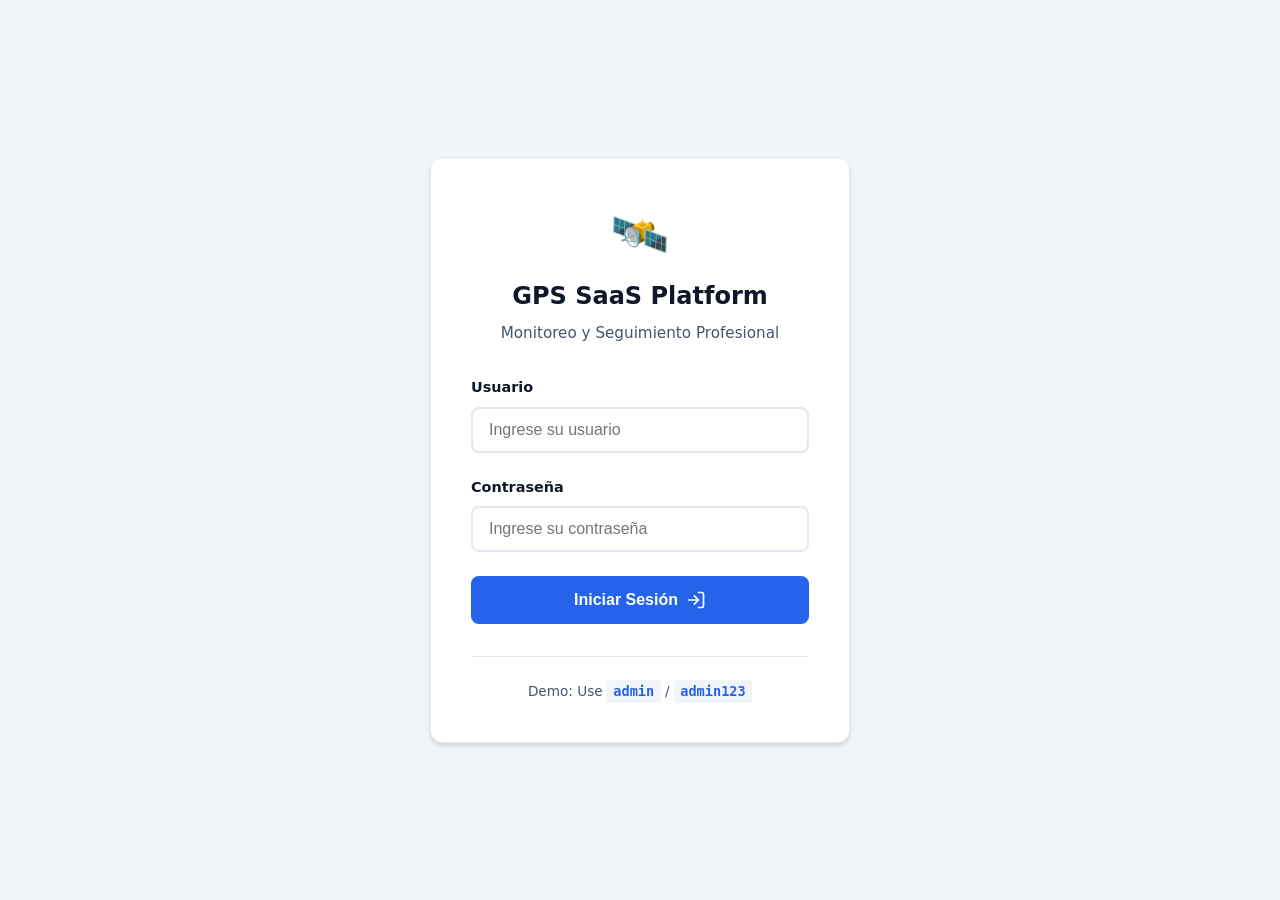
<file: platform/index.html>
<!DOCTYPE html>
<html lang="es">
<head>
    <meta charset="UTF-8">
    <meta name="viewport" content="width=device-width, initial-scale=1.0">
    <title>GPS SaaS - Inicio de Sesión</title>
    <style>
        :root {
            --primary: #2563eb;
            --primary-dark: #1d4ed8;
            --secondary: #64748b;
            --success: #10b981;
            --danger: #ef4444;
            --warning: #f59e0b;
            --background: #f1f5f9;
            --surface: #ffffff;
            --text-primary: #0f172a;
            --text-secondary: #475569;
            --border: #e2e8f0;
            --focus-ring: rgba(37, 99, 235, 0.5);
        }

        @media (prefers-color-scheme: dark) {
            :root {
                --background: #0f172a;
                --surface: #1e293b;
                --text-primary: #f8fafc;
                --text-secondary: #94a3b8;
                --border: #334155;
            }
        }

        * {
            box-sizing: border-box;
            margin: 0;
            padding: 0;
        }

        body {
            font-family: 'Segoe UI', system-ui, -apple-system, sans-serif;
            background-color: var(--background);
            color: var(--text-primary);
            display: flex;
            justify-content: center;
            align-items: center;
            min-height: 100vh;
            line-height: 1.5;
        }

        .login-container {
            background: var(--surface);
            padding: 2.5rem;
            border-radius: 12px;
            box-shadow: 0 4px 6px -1px rgba(0, 0, 0, 0.1), 0 2px 4px -1px rgba(0, 0, 0, 0.06);
            width: 100%;
            max-width: 420px;
            border: 1px solid var(--border);
        }

        .logo-area {
            text-align: center;
            margin-bottom: 2rem;
        }

        .logo-icon {
            font-size: 3rem;
            color: var(--primary);
            margin-bottom: 0.5rem;
            display: inline-block;
        }

        h1 {
            font-size: 1.5rem;
            font-weight: 700;
            color: var(--text-primary);
            margin-bottom: 0.5rem;
        }

        p.subtitle {
            color: var(--text-secondary);
            font-size: 0.95rem;
        }

        .form-group {
            margin-bottom: 1.5rem;
        }

        label {
            display: block;
            margin-bottom: 0.5rem;
            font-weight: 600;
            color: var(--text-primary);
            font-size: 0.9rem;
        }

        input[type="text"],
        input[type="password"] {
            width: 100%;
            padding: 0.75rem 1rem;
            border: 2px solid var(--border);
            border-radius: 8px;
            font-size: 1rem;
            background-color: var(--surface);
            color: var(--text-primary);
            transition: all 0.2s ease;
        }

        input[type="text"]:focus,
        input[type="password"]:focus {
            outline: none;
            border-color: var(--primary);
            box-shadow: 0 0 0 3px var(--focus-ring);
        }

        .btn-login {
            width: 100%;
            padding: 0.875rem;
            background-color: var(--primary);
            color: white;
            border: none;
            border-radius: 8px;
            font-size: 1rem;
            font-weight: 600;
            cursor: pointer;
            transition: background-color 0.2s, transform 0.1s;
            display: flex;
            justify-content: center;
            align-items: center;
            gap: 0.5rem;
        }

        .btn-login:hover {
            background-color: var(--primary-dark);
        }

        .btn-login:focus {
            outline: none;
            box-shadow: 0 0 0 3px var(--focus-ring);
        }

        .btn-login:active {
            transform: scale(0.98);
        }

        .error-message {
            background-color: #fef2f2;
            color: var(--danger);
            padding: 0.75rem;
            border-radius: 6px;
            margin-bottom: 1.5rem;
            font-size: 0.9rem;
            border: 1px solid #fee2e2;
            display: none;
        }

        .demo-credentials {
            margin-top: 2rem;
            padding-top: 1.5rem;
            border-top: 1px solid var(--border);
            font-size: 0.85rem;
            color: var(--text-secondary);
            text-align: center;
        }

        .demo-credentials code {
            background: var(--background);
            padding: 0.2rem 0.4rem;
            border-radius: 4px;
            color: var(--primary);
            font-weight: 600;
        }

        /* Accesibilidad */
        @media (prefers-reduced-motion: reduce) {
            * {
                transition: none !important;
                animation: none !important;
            }
        }
    </style>
</head>
<body>
    <main class="login-container" role="main">
        <div class="logo-area">
            <span class="logo-icon" aria-hidden="true">🛰️</span>
            <h1>GPS SaaS Platform</h1>
            <p class="subtitle">Monitoreo y Seguimiento Profesional</p>
        </div>

        <div id="error-msg" class="error-message" role="alert" aria-live="polite">
            Usuario o contraseña incorrectos.
        </div>

        <form id="login-form" novalidate>
            <div class="form-group">
                <label for="username">Usuario</label>
                <input 
                    type="text" 
                    id="username" 
                    name="username" 
                    required 
                    autocomplete="username"
                    aria-required="true"
                    placeholder="Ingrese su usuario"
                >
            </div>

            <div class="form-group">
                <label for="password">Contraseña</label>
                <input 
                    type="password" 
                    id="password" 
                    name="password" 
                    required 
                    autocomplete="current-password"
                    aria-required="true"
                    placeholder="Ingrese su contraseña"
                >
            </div>

            <button type="submit" class="btn-login">
                <span>Iniciar Sesión</span>
                <svg width="20" height="20" viewBox="0 0 24 24" fill="none" stroke="currentColor" stroke-width="2" stroke-linecap="round" stroke-linejoin="round" aria-hidden="true">
                    <path d="M15 3h4a2 2 0 0 1 2 2v14a2 2 0 0 1-2 2h-4"></path>
                    <polyline points="10 17 15 12 10 7"></polyline>
                    <line x1="15" y1="12" x2="3" y2="12"></line>
                </svg>
            </button>
        </form>

        <div class="demo-credentials">
            <p>Demo: Use <code>admin</code> / <code>admin123</code></p>
        </div>
    </main>

    <script>
        document.getElementById('login-form').addEventListener('submit', function(e) {
            e.preventDefault();
            
            const username = document.getElementById('username').value.trim();
            const password = document.getElementById('password').value.trim();
            const errorMsg = document.getElementById('error-msg');
            
            // Simulación de autenticación (en producción esto iría a un backend)
            if (username === 'admin' && password === 'admin123') {
                // Guardar sesión simulada
                localStorage.setItem('gps_user', username);
                localStorage.setItem('gps_logged_in', 'true');
                
                // Redirigir al dashboard
                window.location.href = 'dashboard.html';
            } else {
                errorMsg.style.display = 'block';
                errorMsg.focus();
                
                // Animación de sacudida para feedback visual
                const container = document.querySelector('.login-container');
                container.style.animation = 'shake 0.5s';
                setTimeout(() => {
                    container.style.animation = '';
                }, 500);
            }
        });

        // Agregar estilo de animación dinámicamente
        const style = document.createElement('style');
        style.textContent = `
            @keyframes shake {
                0%, 100% { transform: translateX(0); }
                25% { transform: translateX(-10px); }
                75% { transform: translateX(10px); }
            }
        `;
        document.head.appendChild(style);

        // Verificar si ya hay sesión activa
        if (localStorage.getItem('gps_logged_in') === 'true') {
            window.location.href = 'dashboard.html';
        }
    </script>
    
    <!-- Google Analytics Placeholder -->
    <!-- 
    <script async src="https://www.googletagmanager.com/gtag/js?id=G-XXXXXXXXXX"></script>
    <script>
      window.dataLayer = window.dataLayer || [];
      function gtag(){dataLayer.push(arguments);}
      gtag('js', new Date());
      gtag('config', 'G-XXXXXXXXXX');
    </script> 
    -->
</body>
</html>
</file>
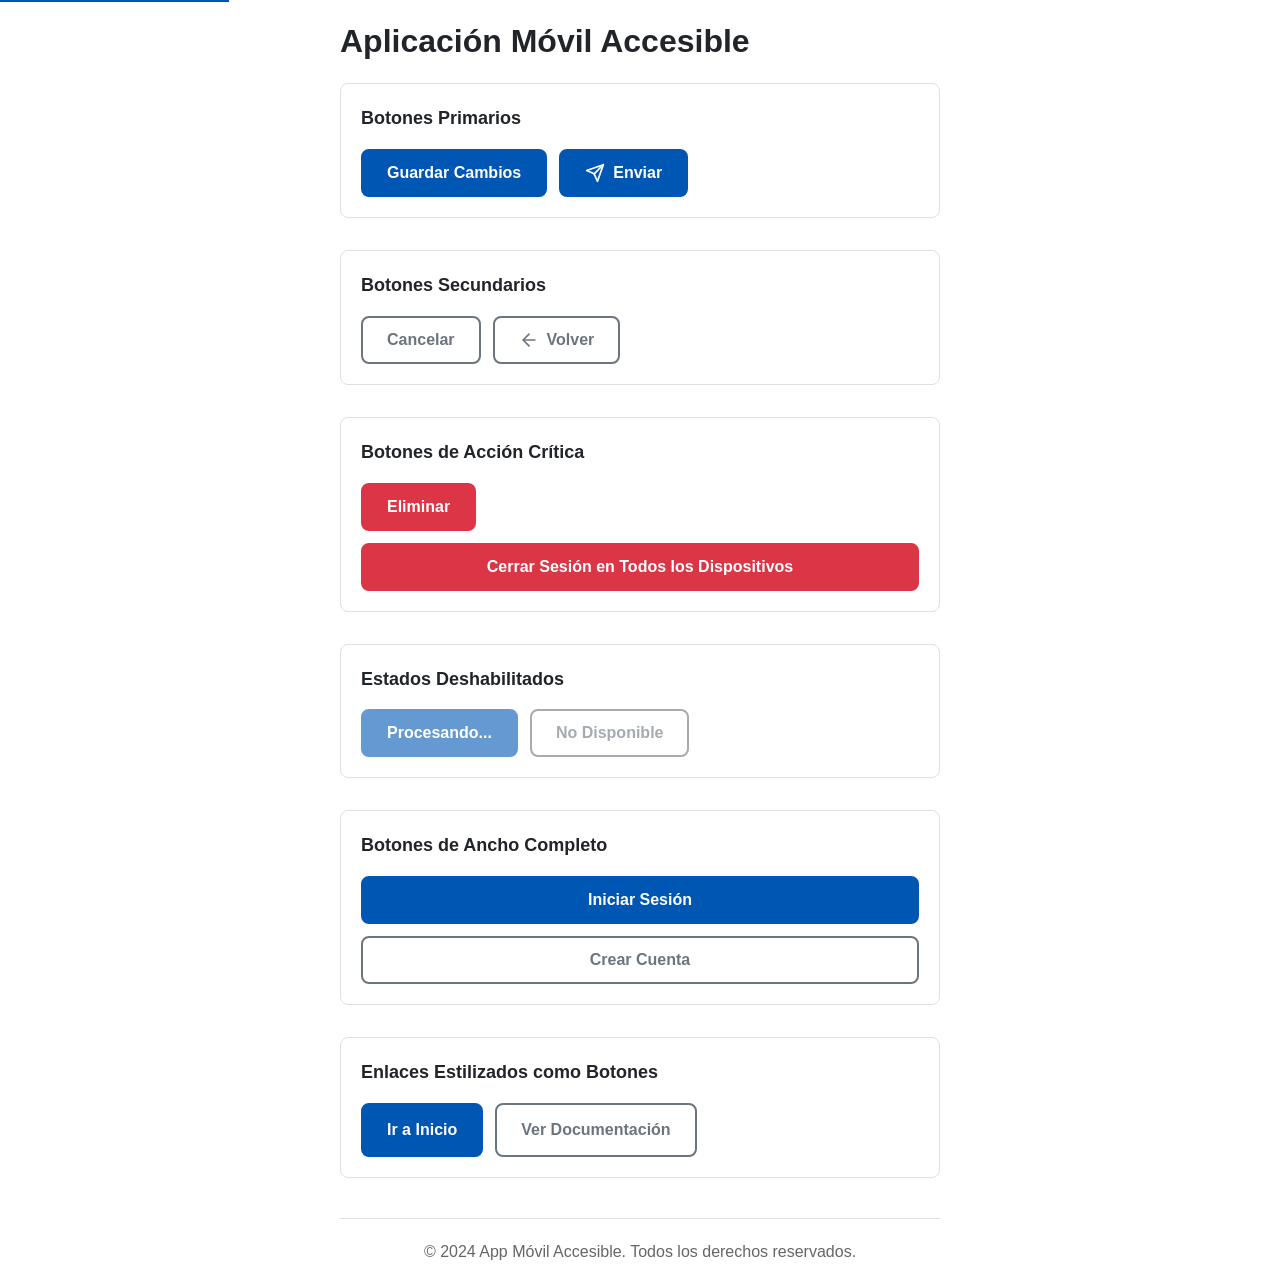
<file: mobile/app.html>
<!DOCTYPE html>
<html lang="es">
<head>
    <meta charset="UTF-8">
    <meta name="viewport" content="width=device-width, initial-scale=1.0">
    <title>App Móvil Accesible</title>
    <style>
        :root {
            /* Colores con alto contraste */
            --primary-color: #0056b3;
            --primary-hover: #004494;
            --secondary-color: #6c757d;
            --secondary-hover: #5a6268;
            --danger-color: #dc3545;
            --danger-hover: #c82333;
            --background-color: #ffffff;
            --text-color: #212529;
            --focus-ring-color: #005fcc;
        }

        * {
            box-sizing: border-box;
            margin: 0;
            padding: 0;
        }

        body {
            font-family: -apple-system, BlinkMacSystemFont, 'Segoe UI', Roboto, Oxygen, Ubuntu, Cantarell, sans-serif;
            background-color: var(--background-color);
            color: var(--text-color);
            line-height: 1.6;
            padding: 16px;
        }

        .container {
            max-width: 600px;
            margin: 0 auto;
        }

        h1, h2, h3 {
            margin-bottom: 16px;
            color: var(--text-color);
        }

        /* Estilos de botones accesibles */
        .btn {
            display: inline-flex;
            align-items: center;
            justify-content: center;
            min-width: 48px; /* Tamaño mínimo táctil recomendado */
            min-height: 48px; /* Tamaño mínimo táctil recomendado */
            padding: 12px 24px;
            font-size: 16px; /* Tamaño de fuente legible */
            font-weight: 600;
            text-decoration: none;
            border: 2px solid transparent;
            border-radius: 8px;
            cursor: pointer;
            transition: all 0.2s ease-in-out;
            text-align: center;
            white-space: nowrap;
            user-select: none;
            -webkit-tap-highlight-color: transparent;
        }

        /* Estados de foco visibles para navegación por teclado */
        .btn:focus {
            outline: 3px solid var(--focus-ring-color);
            outline-offset: 2px;
        }

        .btn:focus:not(:focus-visible) {
            outline: none;
        }

        .btn:focus-visible {
            outline: 3px solid var(--focus-ring-color);
            outline-offset: 2px;
        }

        /* Botón primario */
        .btn-primary {
            background-color: var(--primary-color);
            color: #ffffff;
            border-color: var(--primary-color);
        }

        .btn-primary:hover {
            background-color: var(--primary-hover);
            border-color: var(--primary-hover);
        }

        .btn-primary:active {
            transform: scale(0.98);
        }

        /* Botón secundario */
        .btn-secondary {
            background-color: transparent;
            color: var(--secondary-color);
            border-color: var(--secondary-color);
        }

        .btn-secondary:hover {
            background-color: var(--secondary-color);
            color: #ffffff;
        }

        .btn-secondary:active {
            transform: scale(0.98);
        }

        /* Botón de peligro */
        .btn-danger {
            background-color: var(--danger-color);
            color: #ffffff;
            border-color: var(--danger-color);
        }

        .btn-danger:hover {
            background-color: var(--danger-hover);
            border-color: var(--danger-hover);
        }

        .btn-danger:active {
            transform: scale(0.98);
        }

        /* Botón deshabilitado */
        .btn:disabled,
        .btn[aria-disabled="true"] {
            opacity: 0.6;
            cursor: not-allowed;
            pointer-events: none;
        }

        /* Botón de ancho completo */
        .btn-block {
            display: flex;
            width: 100%;
        }

        /* Grupo de botones con espaciado adecuado */
        .btn-group {
            display: flex;
            flex-wrap: wrap;
            gap: 12px; /* Espaciado suficiente entre botones */
            margin-top: 16px;
        }

        /* Botón con icono */
        .btn-icon {
            gap: 8px;
        }

        .btn-icon svg {
            width: 20px;
            height: 20px;
        }

        /* Secciones de ejemplo */
        .section {
            margin-bottom: 32px;
            padding: 20px;
            border: 1px solid #e0e0e0;
            border-radius: 8px;
        }

        .section-title {
            font-size: 18px;
            margin-bottom: 16px;
            color: var(--text-color);
        }

        /* Skip link para accesibilidad */
        .skip-link {
            position: absolute;
            top: -40px;
            left: 0;
            background: var(--primary-color);
            color: white;
            padding: 8px 16px;
            z-index: 100;
            transition: top 0.3s;
        }

        .skip-link:focus {
            top: 0;
        }

        /* Media queries para mejor responsividad */
        @media (max-width: 480px) {
            .btn {
                width: 100%;
                margin-bottom: 8px;
            }

            .btn-group {
                flex-direction: column;
                gap: 8px;
            }
        }

        /* Soporte para modo oscuro */
        @media (prefers-color-scheme: dark) {
            :root {
                --background-color: #1a1a1a;
                --text-color: #ffffff;
                --primary-color: #4dabf7;
                --primary-hover: #339af0;
            }

            .section {
                border-color: #404040;
            }
        }
    </style>
</head>
<body>
    <!-- Skip link para saltar al contenido principal -->
    <a href="#main-content" class="skip-link">Saltar al contenido principal</a>

    <div class="container">
        <header>
            <h1>Aplicación Móvil Accesible</h1>
        </header>

        <main id="main-content">
            <!-- Sección 1: Botones Primarios -->
            <section class="section" aria-labelledby="section-primary-title">
                <h2 id="section-primary-title" class="section-title">Botones Primarios</h2>
                <div class="btn-group">
                    <button type="button" class="btn btn-primary" aria-label="Guardar cambios">
                        Guardar Cambios
                    </button>
                    <button type="button" class="btn btn-primary btn-icon" aria-label="Enviar formulario">
                        <svg xmlns="http://www.w3.org/2000/svg" viewBox="0 0 24 24" fill="none" stroke="currentColor" stroke-width="2" stroke-linecap="round" stroke-linejoin="round" aria-hidden="true">
                            <line x1="22" y1="2" x2="11" y2="13"></line>
                            <polygon points="22 2 15 22 11 13 2 9 22 2"></polygon>
                        </svg>
                        Enviar
                    </button>
                </div>
            </section>

            <!-- Sección 2: Botones Secundarios -->
            <section class="section" aria-labelledby="section-secondary-title">
                <h2 id="section-secondary-title" class="section-title">Botones Secundarios</h2>
                <div class="btn-group">
                    <button type="button" class="btn btn-secondary" aria-label="Cancelar acción">
                        Cancelar
                    </button>
                    <button type="button" class="btn btn-secondary btn-icon" aria-label="Volver atrás">
                        <svg xmlns="http://www.w3.org/2000/svg" viewBox="0 0 24 24" fill="none" stroke="currentColor" stroke-width="2" stroke-linecap="round" stroke-linejoin="round" aria-hidden="true">
                            <line x1="19" y1="12" x2="5" y2="12"></line>
                            <polyline points="12 19 5 12 12 5"></polyline>
                        </svg>
                        Volver
                    </button>
                </div>
            </section>

            <!-- Sección 3: Botones de Peligro -->
            <section class="section" aria-labelledby="section-danger-title">
                <h2 id="section-danger-title" class="section-title">Botones de Acción Crítica</h2>
                <div class="btn-group">
                    <button type="button" class="btn btn-danger" aria-label="Eliminar elemento permanentemente">
                        Eliminar
                    </button>
                    <button type="button" class="btn btn-danger btn-block" aria-label="Cerrar sesión de todas las dispositivos">
                        Cerrar Sesión en Todos los Dispositivos
                    </button>
                </div>
            </section>

            <!-- Sección 4: Botones Deshabilitados -->
            <section class="section" aria-labelledby="section-disabled-title">
                <h2 id="section-disabled-title" class="section-title">Estados Deshabilitados</h2>
                <div class="btn-group">
                    <button type="button" class="btn btn-primary" disabled aria-label="Procesando, por favor espere">
                        Procesando...
                    </button>
                    <button type="button" class="btn btn-secondary" aria-disabled="true" aria-label="Opción no disponible">
                        No Disponible
                    </button>
                </div>
            </section>

            <!-- Sección 5: Botones de Ancho Completo -->
            <section class="section" aria-labelledby="section-fullwidth-title">
                <h2 id="section-fullwidth-title" class="section-title">Botones de Ancho Completo</h2>
                <div class="btn-group" style="flex-direction: column;">
                    <button type="button" class="btn btn-primary btn-block" aria-label="Iniciar sesión en la aplicación">
                        Iniciar Sesión
                    </button>
                    <button type="button" class="btn btn-secondary btn-block" aria-label="Crear nueva cuenta de usuario">
                        Crear Cuenta
                    </button>
                </div>
            </section>

            <!-- Sección 6: Enlaces como Botones -->
            <section class="section" aria-labelledby="section-links-title">
                <h2 id="section-links-title" class="section-title">Enlaces Estilizados como Botones</h2>
                <div class="btn-group">
                    <a href="#" class="btn btn-primary" role="button" aria-label="Ir a la página de inicio">
                        Ir a Inicio
                    </a>
                    <a href="/documentacion" class="btn btn-secondary" role="button" aria-label="Ver documentación completa">
                        Ver Documentación
                    </a>
                </div>
            </section>
        </main>

        <footer style="margin-top: 40px; padding-top: 20px; border-top: 1px solid #e0e0e0; text-align: center; color: #666;">
            <p>&copy; 2024 App Móvil Accesible. Todos los derechos reservados.</p>
        </footer>
    </div>

    <script>
        // Mejora de accesibilidad: Manejo de teclado personalizado si es necesario
        document.addEventListener('DOMContentLoaded', function() {
            // Agregar soporte para tecla Enter en elementos con role="button"
            const buttonLinks = document.querySelectorAll('a[role="button"]');
            
            buttonLinks.forEach(link => {
                link.addEventListener('keydown', function(e) {
                    if (e.key === 'Enter' || e.key === ' ') {
                        e.preventDefault();
                        this.click();
                    }
                });
            });

            // Feedback táctil adicional para dispositivos móviles
            const buttons = document.querySelectorAll('.btn');
            buttons.forEach(button => {
                button.addEventListener('touchstart', function() {
                    this.style.transform = 'scale(0.98)';
                }, { passive: true });

                button.addEventListener('touchend', function() {
                    this.style.transform = '';
                }, { passive: true });
            });
        });
    </script>
</body>
</html>
</file>
